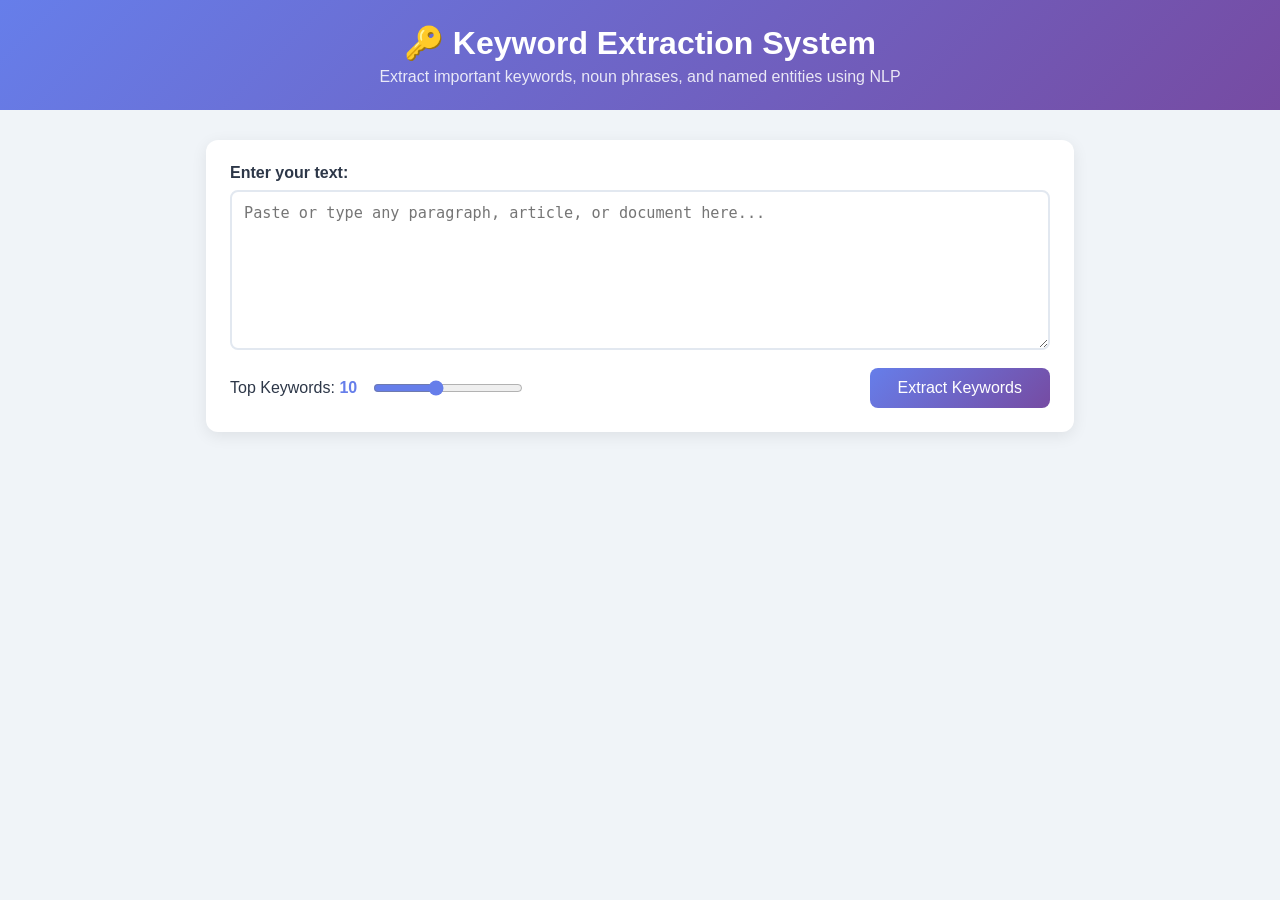
<file: Keyword Extraction System/templates/index.html>
<!DOCTYPE html>
<html lang="en">
<head>
  <meta charset="UTF-8" />
  <meta name="viewport" content="width=device-width, initial-scale=1.0"/>
  <title>Keyword Extraction System</title>
  <style>
    * { box-sizing: border-box; margin: 0; padding: 0; }
    body { font-family: 'Segoe UI', sans-serif; background: #f0f4f8; color: #2d3748; min-height: 100vh; }

    header {
      background: linear-gradient(135deg, #667eea, #764ba2);
      color: white; padding: 24px; text-align: center;
    }
    header h1 { font-size: 2rem; }
    header p { opacity: 0.85; margin-top: 6px; }

    .container { max-width: 900px; margin: 30px auto; padding: 0 16px; }

    .card {
      background: white; border-radius: 12px; padding: 24px;
      box-shadow: 0 4px 16px rgba(0,0,0,0.08); margin-bottom: 24px;
    }

    label { font-weight: 600; display: block; margin-bottom: 8px; }

    textarea {
      width: 100%; padding: 12px; border: 2px solid #e2e8f0;
      border-radius: 8px; resize: vertical; font-size: 0.95rem;
      min-height: 160px; transition: border 0.2s;
    }
    textarea:focus { outline: none; border-color: #667eea; }

    .controls { display: flex; align-items: center; gap: 16px; margin-top: 14px; flex-wrap: wrap; }

    .controls label { font-weight: 500; margin: 0; }
    .controls input[type=range] { width: 150px; cursor: pointer; accent-color: #667eea; }
    #topNVal { font-weight: 700; color: #667eea; min-width: 20px; }

    button {
      background: linear-gradient(135deg, #667eea, #764ba2);
      color: white; border: none; padding: 11px 28px;
      border-radius: 8px; font-size: 1rem; cursor: pointer;
      transition: opacity 0.2s; margin-left: auto;
    }
    button:hover { opacity: 0.88; }
    button:disabled { opacity: 0.5; cursor: not-allowed; }

    .section-title {
      font-size: 1.05rem; font-weight: 700; margin-bottom: 14px;
      padding-bottom: 8px; border-bottom: 2px solid #e2e8f0; color: #4a5568;
    }

    /* Keywords table */
    table { width: 100%; border-collapse: collapse; }
    th { background: #f7f8fc; text-align: left; padding: 10px 14px; font-size: 0.85rem; color: #718096; }
    td { padding: 10px 14px; border-bottom: 1px solid #f0f0f0; }
    tr:last-child td { border-bottom: none; }

    .bar-wrap { background: #edf2f7; border-radius: 20px; height: 8px; min-width: 80px; }
    .bar { background: linear-gradient(90deg, #667eea, #764ba2); height: 8px; border-radius: 20px; transition: width 0.5s; }

    /* Chips */
    .chips { display: flex; flex-wrap: wrap; gap: 8px; }
    .chip {
      background: #ebf4ff; color: #3182ce; padding: 5px 13px;
      border-radius: 20px; font-size: 0.85rem; font-weight: 500;
    }
    .chip.entity { background: #fef3c7; color: #92400e; }
    .chip .etype { font-size: 0.72rem; background: #f59e0b; color: white; border-radius: 10px; padding: 1px 6px; margin-left: 5px; }

    #results { display: none; }
    #error { color: #e53e3e; font-size: 0.9rem; margin-top: 8px; display: none; }
    .spinner { display: none; width: 20px; height: 20px; border: 3px solid #e2e8f0; border-top-color: #667eea; border-radius: 50%; animation: spin 0.7s linear infinite; }
    @keyframes spin { to { transform: rotate(360deg); } }
  </style>
</head>
<body>
  <header>
    <h1>🔑 Keyword Extraction System</h1>
    <p>Extract important keywords, noun phrases, and named entities using NLP</p>
  </header>

  <div class="container">
    <div class="card">
      <label for="inputText">Enter your text:</label>
      <textarea id="inputText" placeholder="Paste or type any paragraph, article, or document here..."></textarea>
      <div id="error"></div>
      <div class="controls">
        <label>Top Keywords: <span id="topNVal">10</span></label>
        <input type="range" id="topN" min="3" max="20" value="10" oninput="document.getElementById('topNVal').textContent=this.value">
        <div class="spinner" id="spinner"></div>
        <button id="extractBtn" onclick="extractKeywords()">Extract Keywords</button>
      </div>
    </div>

    <div id="results">
      <div class="card">
        <div class="section-title">📊 Top Keywords</div>
        <table>
          <thead><tr><th>#</th><th>Keyword</th><th>Count</th><th style="width:200px">Score</th></tr></thead>
          <tbody id="keywordTable"></tbody>
        </table>
      </div>

      <div class="card">
        <div class="section-title">🔵 Noun Phrases</div>
        <div class="chips" id="nounPhrases"></div>
      </div>

      <div class="card">
        <div class="section-title">🟡 Named Entities</div>
        <div class="chips" id="entities"></div>
      </div>
    </div>
  </div>

  <script>
    async function extractKeywords() {
      const text = document.getElementById("inputText").value.trim();
      const topN = document.getElementById("topN").value;
      const errEl = document.getElementById("error");
      errEl.style.display = "none";

      if (!text) {
        errEl.textContent = "Please enter some text.";
        errEl.style.display = "block";
        return;
      }

      const btn = document.getElementById("extractBtn");
      const spinner = document.getElementById("spinner");
      btn.disabled = true;
      spinner.style.display = "inline-block";
      document.getElementById("results").style.display = "none";

      try {
        const res = await fetch("/extract", {
          method: "POST",
          headers: { "Content-Type": "application/json" },
          body: JSON.stringify({ text, top_n: topN })
        });
        const data = await res.json();
        if (!res.ok) throw new Error(data.error || "Server error");
        renderResults(data);
      } catch (e) {
        errEl.textContent = "Error: " + e.message;
        errEl.style.display = "block";
      } finally {
        btn.disabled = false;
        spinner.style.display = "none";
      }
    }

    function renderResults({ keywords, noun_phrases, entities }) {
      // Keywords table
      const tbody = document.getElementById("keywordTable");
      tbody.innerHTML = keywords.map((k, i) => `
        <tr>
          <td>${i + 1}</td>
          <td><strong>${k.keyword}</strong></td>
          <td>${k.count}</td>
          <td>
            <div style="display:flex;align-items:center;gap:8px">
              <div class="bar-wrap" style="flex:1"><div class="bar" style="width:${k.score}%"></div></div>
              <span style="font-size:0.82rem;color:#718096">${k.score}%</span>
            </div>
          </td>
        </tr>`).join("");

      // Noun phrases
      document.getElementById("nounPhrases").innerHTML = noun_phrases.length
        ? noun_phrases.map(p => `<span class="chip">${p}</span>`).join("")
        : '<span style="color:#a0aec0">None found</span>';

      // Entities
      document.getElementById("entities").innerHTML = entities.length
        ? entities.map(e => `<span class="chip entity">${e.text}<span class="etype">${e.label}</span></span>`).join("")
        : '<span style="color:#a0aec0">None found</span>';

      document.getElementById("results").style.display = "block";
    }

    // Allow Ctrl+Enter to submit
    document.getElementById("inputText").addEventListener("keydown", e => {
      if (e.ctrlKey && e.key === "Enter") extractKeywords();
    });
  </script>
</body>
</html>
</file>
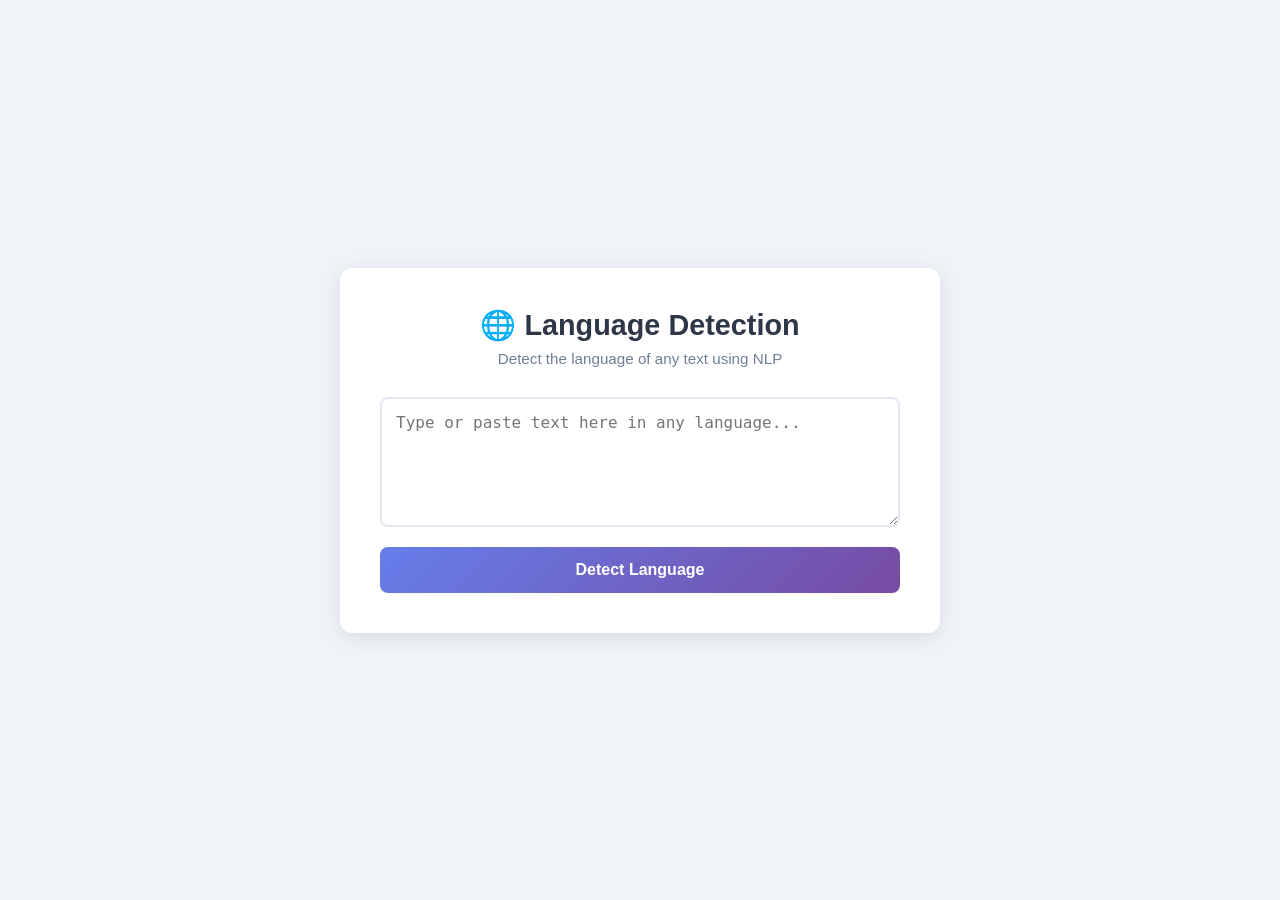
<file: Language Detection System/templates/index.html>
<!DOCTYPE html>
<html lang="en">
<head>
    <meta charset="UTF-8">
    <meta name="viewport" content="width=device-width, initial-scale=1.0">
    <title>Language Detection System</title>
    <style>
        * { box-sizing: border-box; margin: 0; padding: 0; }
        body { font-family: 'Segoe UI', sans-serif; background: #f0f4f8; display: flex; justify-content: center; align-items: center; min-height: 100vh; }
        .container { background: white; border-radius: 12px; padding: 40px; width: 100%; max-width: 600px; box-shadow: 0 4px 20px rgba(0,0,0,0.1); }
        h1 { text-align: center; color: #2d3748; margin-bottom: 8px; font-size: 1.8rem; }
        .subtitle { text-align: center; color: #718096; margin-bottom: 30px; font-size: 0.95rem; }
        textarea { width: 100%; padding: 14px; border: 2px solid #e2e8f0; border-radius: 8px; font-size: 1rem; resize: vertical; min-height: 130px; transition: border-color 0.2s; }
        textarea:focus { outline: none; border-color: #667eea; }
        button { width: 100%; padding: 14px; background: linear-gradient(135deg, #667eea, #764ba2); color: white; border: none; border-radius: 8px; font-size: 1rem; font-weight: 600; cursor: pointer; margin-top: 16px; transition: opacity 0.2s; }
        button:hover { opacity: 0.9; }
        button:disabled { opacity: 0.6; cursor: not-allowed; }
        #result { margin-top: 24px; display: none; }
        .result-card { background: #f7fafc; border-radius: 8px; padding: 20px; border-left: 4px solid #667eea; }
        .detected { font-size: 1.4rem; font-weight: 700; color: #2d3748; }
        .code-badge { display: inline-block; background: #667eea; color: white; padding: 2px 10px; border-radius: 20px; font-size: 0.8rem; margin-left: 8px; vertical-align: middle; }
        .confidence { color: #718096; margin-top: 6px; font-size: 0.9rem; }
        .top-langs { margin-top: 16px; }
        .top-langs h3 { font-size: 0.9rem; color: #4a5568; margin-bottom: 10px; }
        .lang-bar { margin-bottom: 8px; }
        .lang-label { display: flex; justify-content: space-between; font-size: 0.85rem; color: #4a5568; margin-bottom: 3px; }
        .bar-track { background: #e2e8f0; border-radius: 4px; height: 8px; }
        .bar-fill { height: 8px; border-radius: 4px; background: linear-gradient(135deg, #667eea, #764ba2); transition: width 0.5s ease; }
        .error { background: #fff5f5; border-left-color: #fc8181; color: #c53030; padding: 14px; border-radius: 8px; border-left: 4px solid #fc8181; }
    </style>
</head>
<body>
    <div class="container">
        <h1>🌐 Language Detection</h1>
        <p class="subtitle">Detect the language of any text using NLP</p>
        <textarea id="inputText" placeholder="Type or paste text here in any language..."></textarea>
        <button id="detectBtn" onclick="detectLanguage()">Detect Language</button>
        <div id="result"></div>
    </div>

    <script>
        async function detectLanguage() {
            const text = document.getElementById("inputText").value.trim();
            const btn = document.getElementById("detectBtn");
            const resultDiv = document.getElementById("result");

            if (!text) { alert("Please enter some text."); return; }

            btn.disabled = true;
            btn.textContent = "Detecting...";
            resultDiv.style.display = "none";

            try {
                const res = await fetch("/detect", {
                    method: "POST",
                    headers: { "Content-Type": "application/json" },
                    body: JSON.stringify({ text })
                });
                const data = await res.json();
                resultDiv.style.display = "block";

                if (data.error) {
                    resultDiv.innerHTML = `<div class="error">⚠️ ${data.error}</div>`;
                } else {
                    const barsHtml = data.top_languages.map(l => `
                        <div class="lang-bar">
                            <div class="lang-label"><span>${l.language}</span><span>${l.confidence}%</span></div>
                            <div class="bar-track"><div class="bar-fill" style="width: ${l.confidence}%"></div></div>
                        </div>`).join("");

                    resultDiv.innerHTML = `
                        <div class="result-card">
                            <div class="detected">${data.detected_language} <span class="code-badge">${data.language_code.toUpperCase()}</span></div>
                            <div class="confidence">Confidence: ${data.confidence}%</div>
                            <div class="top-langs">
                                <h3>Top Detected Languages</h3>
                                ${barsHtml}
                            </div>
                        </div>`;
                }
            } catch {
                resultDiv.style.display = "block";
                resultDiv.innerHTML = `<div class="error">⚠️ Server error. Please try again.</div>`;
            } finally {
                btn.disabled = false;
                btn.textContent = "Detect Language";
            }
        }

        document.getElementById("inputText").addEventListener("keydown", e => {
            if (e.ctrlKey && e.key === "Enter") detectLanguage();
        });
    </script>
</body>
</html>
</file>
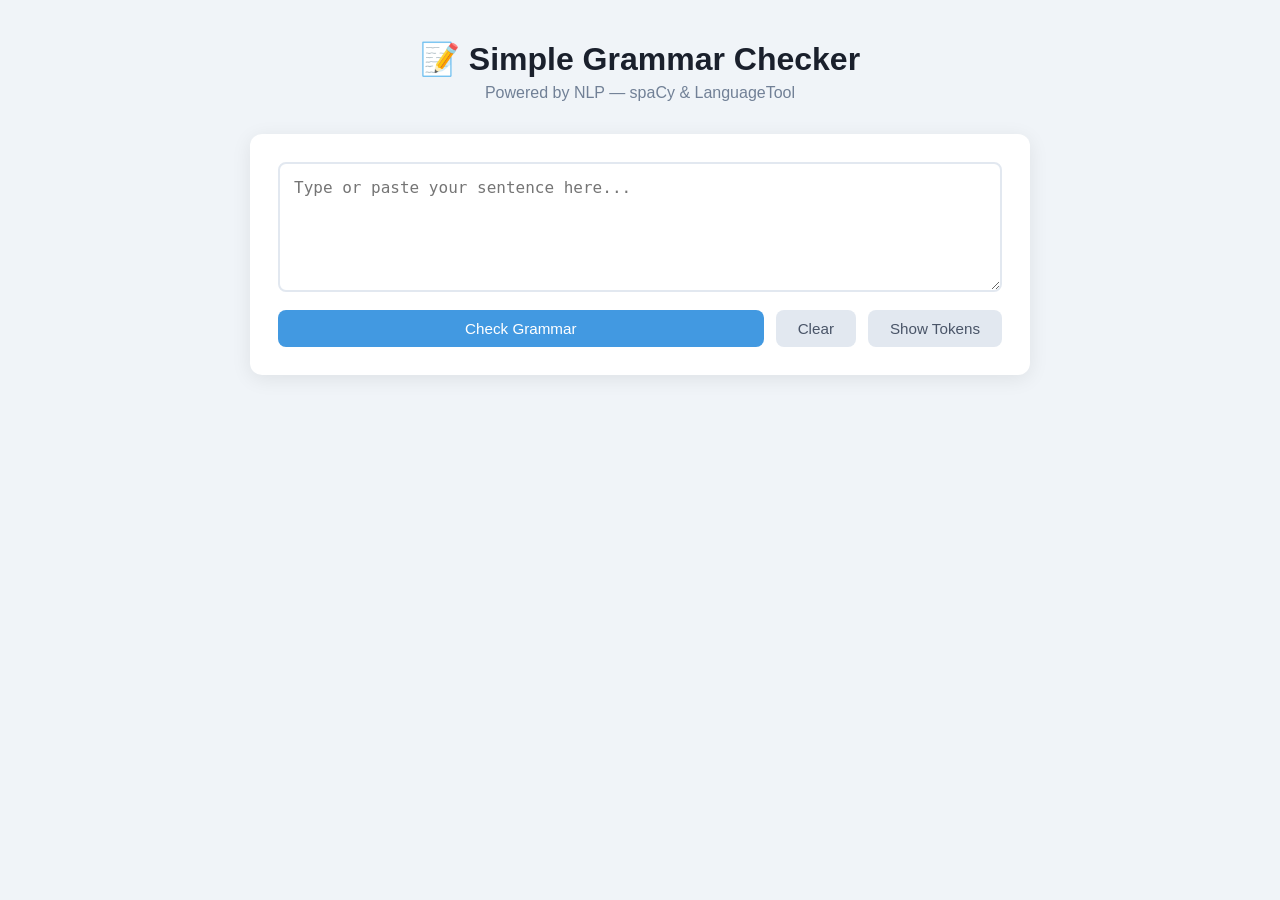
<file: Simple Grammar Checker/templates/index.html>
<!DOCTYPE html>
<html lang="en">
<head>
  <meta charset="UTF-8" />
  <meta name="viewport" content="width=device-width, initial-scale=1.0"/>
  <title>Simple Grammar Checker</title>
  <style>
    * { box-sizing: border-box; margin: 0; padding: 0; }

    body {
      font-family: 'Segoe UI', sans-serif;
      background: #f0f4f8;
      min-height: 100vh;
      display: flex;
      flex-direction: column;
      align-items: center;
      padding: 40px 20px;
    }

    header {
      text-align: center;
      margin-bottom: 32px;
    }

    header h1 {
      font-size: 2rem;
      color: #1a202c;
    }

    header p {
      color: #718096;
      margin-top: 6px;
    }

    .card {
      background: #fff;
      border-radius: 12px;
      box-shadow: 0 4px 20px rgba(0,0,0,0.08);
      padding: 28px;
      width: 100%;
      max-width: 780px;
      margin-bottom: 24px;
    }

    textarea {
      width: 100%;
      height: 130px;
      border: 2px solid #e2e8f0;
      border-radius: 8px;
      padding: 14px;
      font-size: 1rem;
      resize: vertical;
      outline: none;
      transition: border 0.2s;
    }

    textarea:focus { border-color: #4299e1; }

    .actions {
      display: flex;
      gap: 12px;
      margin-top: 14px;
      flex-wrap: wrap;
    }

    button {
      padding: 10px 22px;
      border: none;
      border-radius: 8px;
      font-size: 0.95rem;
      cursor: pointer;
      transition: background 0.2s;
    }

    #checkBtn {
      background: #4299e1;
      color: #fff;
      flex: 1;
    }

    #checkBtn:hover { background: #3182ce; }

    #clearBtn {
      background: #e2e8f0;
      color: #4a5568;
    }

    #clearBtn:hover { background: #cbd5e0; }

    #toggleTokens {
      background: #e2e8f0;
      color: #4a5568;
    }

    #toggleTokens.active {
      background: #9f7aea;
      color: #fff;
    }

    .badge {
      display: inline-block;
      padding: 3px 10px;
      border-radius: 999px;
      font-size: 0.8rem;
      font-weight: 600;
      margin-bottom: 14px;
    }

    .badge.error { background: #fed7d7; color: #c53030; }
    .badge.success { background: #c6f6d5; color: #276749; }

    .section-title {
      font-weight: 600;
      color: #2d3748;
      margin-bottom: 10px;
      font-size: 0.95rem;
      text-transform: uppercase;
      letter-spacing: 0.05em;
    }

    .highlighted-text {
      background: #f7fafc;
      border: 1px solid #e2e8f0;
      border-radius: 8px;
      padding: 12px 16px;
      font-size: 1rem;
      line-height: 1.6;
      margin-bottom: 16px;
      word-break: break-word;
    }

    .highlighted-text mark {
      background: #fefcbf;
      border-bottom: 2px solid #d69e2e;
      border-radius: 3px;
      padding: 1px 2px;
    }

    .corrected-box {
      background: #f0fff4;
      border: 1px solid #9ae6b4;
      border-radius: 8px;
      padding: 12px 16px;
      font-size: 1rem;
      color: #276749;
      margin-bottom: 16px;
    }

    .error-list { list-style: none; }

    .error-item {
      background: #fff5f5;
      border-left: 4px solid #fc8181;
      border-radius: 6px;
      padding: 12px 16px;
      margin-bottom: 10px;
    }

    .error-item .msg { font-weight: 600; color: #c53030; margin-bottom: 4px; }
    .error-item .ctx { color: #718096; font-size: 0.9rem; margin-bottom: 4px; }
    .error-item .sug span {
      display: inline-block;
      background: #bee3f8;
      color: #2b6cb0;
      border-radius: 4px;
      padding: 2px 8px;
      font-size: 0.85rem;
      margin-right: 6px;
      margin-top: 4px;
    }

    table {
      width: 100%;
      border-collapse: collapse;
      font-size: 0.9rem;
    }

    th {
      background: #edf2f7;
      color: #4a5568;
      padding: 10px 14px;
      text-align: left;
      font-weight: 600;
    }

    td {
      padding: 9px 14px;
      border-bottom: 1px solid #e2e8f0;
      color: #2d3748;
    }

    tr:hover td { background: #f7fafc; }

    .hidden { display: none; }

    #loader {
      color: #718096;
      font-size: 0.9rem;
      margin-top: 10px;
    }

    #results { display: none; }
  </style>
</head>
<body>

<header>
  <h1>📝 Simple Grammar Checker</h1>
  <p>Powered by NLP — spaCy &amp; LanguageTool</p>
</header>

<div class="card">
  <textarea id="inputText" placeholder="Type or paste your sentence here..."></textarea>
  <div class="actions">
    <button id="checkBtn" onclick="checkGrammar()">Check Grammar</button>
    <button id="clearBtn" onclick="clearAll()">Clear</button>
    <button id="toggleTokens" onclick="toggleTokenView()">Show Tokens</button>
  </div>
  <div id="loader" class="hidden">Analyzing...</div>
</div>

<div id="results">

  <div class="card" id="highlightCard">
    <div class="section-title">Highlighted Text</div>
    <div class="highlighted-text" id="highlightedText"></div>

    <div id="correctedBlock" class="hidden">
      <div class="section-title">Corrected Text</div>
      <div class="corrected-box" id="correctedText"></div>
    </div>
  </div>

  <div class="card" id="errorsCard">
    <div id="statusBadge"></div>
    <ul class="error-list" id="errorList"></ul>
  </div>

  <div class="card hidden" id="tokensCard">
    <div class="section-title">Token Analysis</div>
    <table>
      <thead>
        <tr><th>Token</th><th>Part of Speech</th><th>Dependency</th></tr>
      </thead>
      <tbody id="tokenTable"></tbody>
    </table>
  </div>

</div>

<script>
  let showTokens = false;

  async function checkGrammar() {
    const text = document.getElementById("inputText").value.trim();
    if (!text) return;

    document.getElementById("loader").classList.remove("hidden");
    document.getElementById("results").style.display = "none";

    const res = await fetch("/check", {
      method: "POST",
      headers: { "Content-Type": "application/json" },
      body: JSON.stringify({ text }),
    });

    const data = await res.json();
    document.getElementById("loader").classList.add("hidden");

    renderResults(data, text);
    document.getElementById("results").style.display = "block";
    if (showTokens) document.getElementById("tokensCard").classList.remove("hidden");
  }

  function renderResults(data, original) {
    // Highlighted text — replace [word] with <mark>word</mark>
    const raw = data.highlighted.replace(/\[([^\]]+)\]/g, "<mark>$1</mark>");
    document.getElementById("highlightedText").innerHTML = raw;

    // Corrected
    if (data.corrected && data.corrected !== original) {
      document.getElementById("correctedText").textContent = data.corrected;
      document.getElementById("correctedBlock").classList.remove("hidden");
    } else {
      document.getElementById("correctedBlock").classList.add("hidden");
    }

    // Badge
    const badge = document.getElementById("statusBadge");
    if (data.error_count === 0) {
      badge.innerHTML = `<span class="badge success">✅ No issues found</span>`;
    } else {
      badge.innerHTML = `<span class="badge error">❌ ${data.error_count} issue(s) found</span>`;
    }

    // Errors
    const list = document.getElementById("errorList");
    list.innerHTML = "";
    data.errors.forEach((e, i) => {
      const sug = e.suggestions.length
        ? `<div class="sug">${e.suggestions.map(s => `<span>${s}</span>`).join("")}</div>`
        : "";
      list.innerHTML += `
        <li class="error-item">
          <div class="msg">${i + 1}. ${e.message}</div>
          <div class="ctx">Context: ${e.context}</div>
          ${sug}
        </li>`;
    });

    // Tokens
    const tbody = document.getElementById("tokenTable");
    tbody.innerHTML = "";
    data.tokens.forEach(([token, pos, dep]) => {
      tbody.innerHTML += `<tr><td>${token}</td><td>${pos}</td><td>${dep}</td></tr>`;
    });
  }

  function toggleTokenView() {
    showTokens = !showTokens;
    const btn = document.getElementById("toggleTokens");
    const card = document.getElementById("tokensCard");
    btn.textContent = showTokens ? "Hide Tokens" : "Show Tokens";
    btn.classList.toggle("active", showTokens);
    card.classList.toggle("hidden", !showTokens);
  }

  function clearAll() {
    document.getElementById("inputText").value = "";
    document.getElementById("results").style.display = "none";
  }

  document.getElementById("inputText").addEventListener("keydown", function (e) {
    if (e.ctrlKey && e.key === "Enter") checkGrammar();
  });
</script>

</body>
</html>
</file>
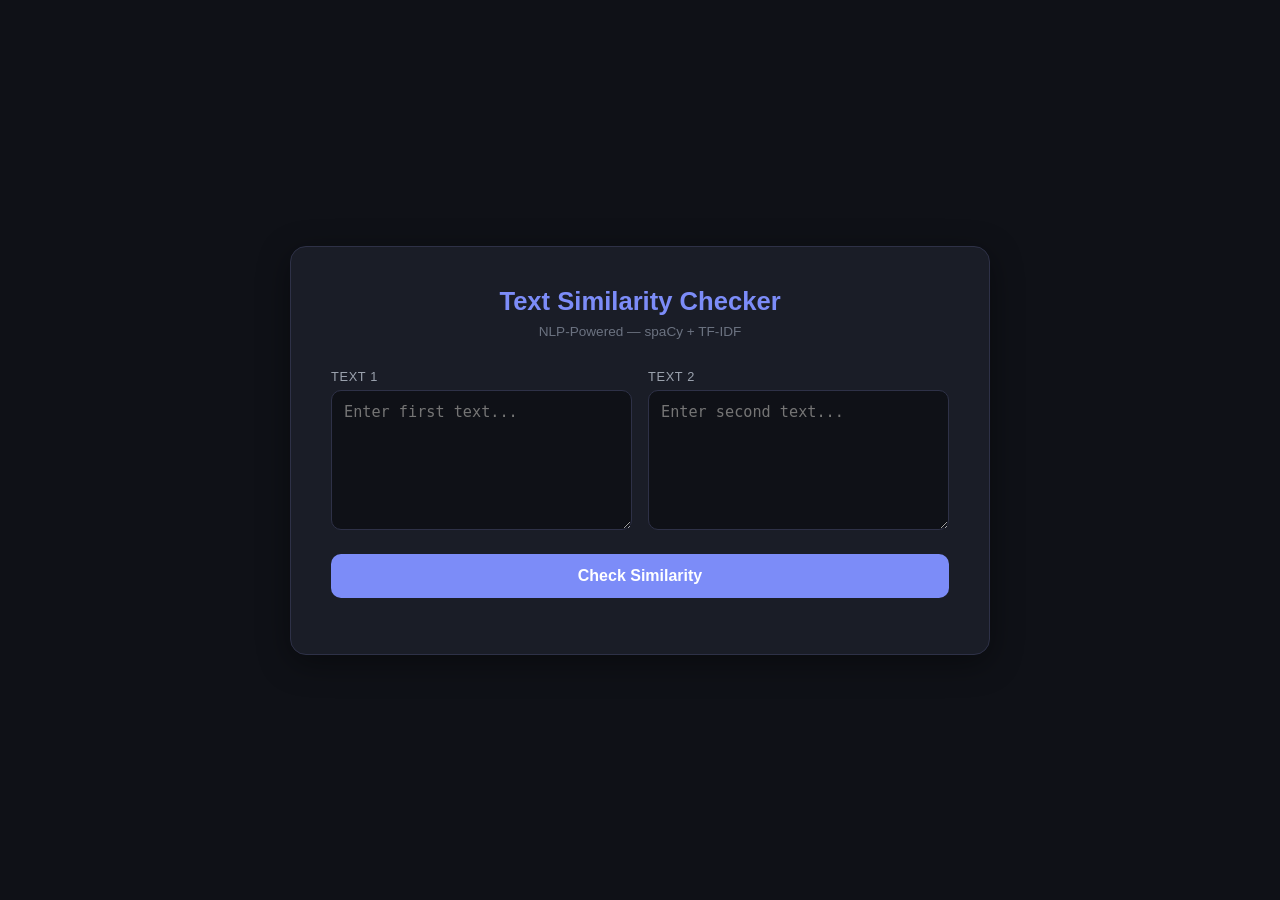
<file: Text Similarity Checker/templates/index.html>
<!DOCTYPE html>
<html lang="en">
<head>
  <meta charset="UTF-8" />
  <meta name="viewport" content="width=device-width, initial-scale=1.0"/>
  <title>Text Similarity Checker</title>
  <style>
    * { box-sizing: border-box; margin: 0; padding: 0; }

    body {
      font-family: 'Segoe UI', sans-serif;
      background: #0f1117;
      color: #e0e0e0;
      min-height: 100vh;
      display: flex;
      align-items: center;
      justify-content: center;
      padding: 20px;
    }

    .container {
      background: #1a1d27;
      border: 1px solid #2e3147;
      border-radius: 16px;
      padding: 40px;
      width: 100%;
      max-width: 700px;
      box-shadow: 0 8px 32px rgba(0,0,0,0.4);
    }

    h1 {
      text-align: center;
      font-size: 1.6rem;
      margin-bottom: 8px;
      color: #7c8cf8;
    }

    .subtitle {
      text-align: center;
      color: #6b7280;
      font-size: 0.85rem;
      margin-bottom: 30px;
    }

    .inputs {
      display: grid;
      grid-template-columns: 1fr 1fr;
      gap: 16px;
      margin-bottom: 20px;
    }

    label {
      display: block;
      font-size: 0.8rem;
      color: #9ca3af;
      margin-bottom: 6px;
      text-transform: uppercase;
      letter-spacing: 0.05em;
    }

    textarea {
      width: 100%;
      height: 140px;
      background: #0f1117;
      border: 1px solid #2e3147;
      border-radius: 10px;
      color: #e0e0e0;
      font-size: 0.95rem;
      padding: 12px;
      resize: vertical;
      outline: none;
      transition: border-color 0.2s;
    }

    textarea:focus { border-color: #7c8cf8; }

    button {
      width: 100%;
      padding: 13px;
      background: #7c8cf8;
      color: #fff;
      border: none;
      border-radius: 10px;
      font-size: 1rem;
      font-weight: 600;
      cursor: pointer;
      transition: background 0.2s;
    }

    button:hover { background: #6270e0; }
    button:disabled { background: #3a3f5c; cursor: not-allowed; }

    #result {
      margin-top: 28px;
      display: none;
    }

    .score-grid {
      display: grid;
      grid-template-columns: 1fr 1fr 1fr;
      gap: 12px;
      margin-bottom: 20px;
    }

    .score-card {
      background: #0f1117;
      border: 1px solid #2e3147;
      border-radius: 10px;
      padding: 16px;
      text-align: center;
    }

    .score-card .label {
      font-size: 0.75rem;
      color: #6b7280;
      margin-bottom: 6px;
      text-transform: uppercase;
    }

    .score-card .value {
      font-size: 1.6rem;
      font-weight: 700;
      color: #7c8cf8;
    }

    .verdict {
      text-align: center;
      padding: 14px;
      border-radius: 10px;
      font-weight: 600;
      font-size: 1rem;
    }

    .verdict.high   { background: #052e16; color: #4ade80; border: 1px solid #166534; }
    .verdict.med    { background: #1c1a03; color: #facc15; border: 1px solid #713f12; }
    .verdict.low    { background: #1c0f03; color: #fb923c; border: 1px solid #7c2d12; }
    .verdict.none   { background: #1f0607; color: #f87171; border: 1px solid #7f1d1d; }

    .bar-wrap {
      background: #0f1117;
      border-radius: 99px;
      height: 8px;
      margin: 16px 0 4px;
      overflow: hidden;
      border: 1px solid #2e3147;
    }

    .bar-fill {
      height: 100%;
      border-radius: 99px;
      background: linear-gradient(90deg, #7c8cf8, #4ade80);
      transition: width 0.6s ease;
    }

    .error-msg {
      color: #f87171;
      text-align: center;
      margin-top: 16px;
      font-size: 0.9rem;
    }

    @media (max-width: 520px) {
      .inputs { grid-template-columns: 1fr; }
      .score-grid { grid-template-columns: 1fr 1fr; }
    }
  </style>
</head>
<body>
  <div class="container">
    <h1>Text Similarity Checker</h1>
    <p class="subtitle">NLP-Powered &mdash; spaCy + TF-IDF</p>

    <div class="inputs">
      <div>
        <label>Text 1</label>
        <textarea id="text1" placeholder="Enter first text..."></textarea>
      </div>
      <div>
        <label>Text 2</label>
        <textarea id="text2" placeholder="Enter second text..."></textarea>
      </div>
    </div>

    <button id="checkBtn" onclick="checkSimilarity()">Check Similarity</button>

    <div id="result">
      <div class="score-grid">
        <div class="score-card">
          <div class="label">spaCy</div>
          <div class="value" id="spacy-score">-</div>
        </div>
        <div class="score-card">
          <div class="label">TF-IDF</div>
          <div class="value" id="tfidf-score">-</div>
        </div>
        <div class="score-card">
          <div class="label">Average</div>
          <div class="value" id="avg-score">-</div>
        </div>
      </div>

      <div class="bar-wrap">
        <div class="bar-fill" id="bar" style="width:0%"></div>
      </div>

      <div class="verdict" id="verdict"></div>
    </div>

    <div class="error-msg" id="error"></div>
  </div>

  <script>
    async function checkSimilarity() {
      const text1 = document.getElementById("text1").value.trim();
      const text2 = document.getElementById("text2").value.trim();
      const btn = document.getElementById("checkBtn");
      const errorEl = document.getElementById("error");

      errorEl.textContent = "";
      document.getElementById("result").style.display = "none";

      if (!text1 || !text2) {
        errorEl.textContent = "Please enter both texts.";
        return;
      }

      btn.disabled = true;
      btn.textContent = "Analyzing...";

      try {
        const res = await fetch("/check", {
          method: "POST",
          headers: { "Content-Type": "application/json" },
          body: JSON.stringify({ text1, text2 })
        });

        const data = await res.json();

        if (data.error) {
          errorEl.textContent = data.error;
          return;
        }

        document.getElementById("spacy-score").textContent = data.spacy + "%";
        document.getElementById("tfidf-score").textContent = data.tfidf + "%";
        document.getElementById("avg-score").textContent = data.average + "%";
        document.getElementById("bar").style.width = data.average + "%";

        const verdict = document.getElementById("verdict");
        verdict.textContent = data.label;
        verdict.className = "verdict";
        if (data.average >= 80) verdict.classList.add("high");
        else if (data.average >= 50) verdict.classList.add("med");
        else if (data.average >= 25) verdict.classList.add("low");
        else verdict.classList.add("none");

        document.getElementById("result").style.display = "block";
      } catch (e) {
        errorEl.textContent = "Something went wrong. Please try again.";
      } finally {
        btn.disabled = false;
        btn.textContent = "Check Similarity";
      }
    }
  </script>
</body>
</html>
</file>
